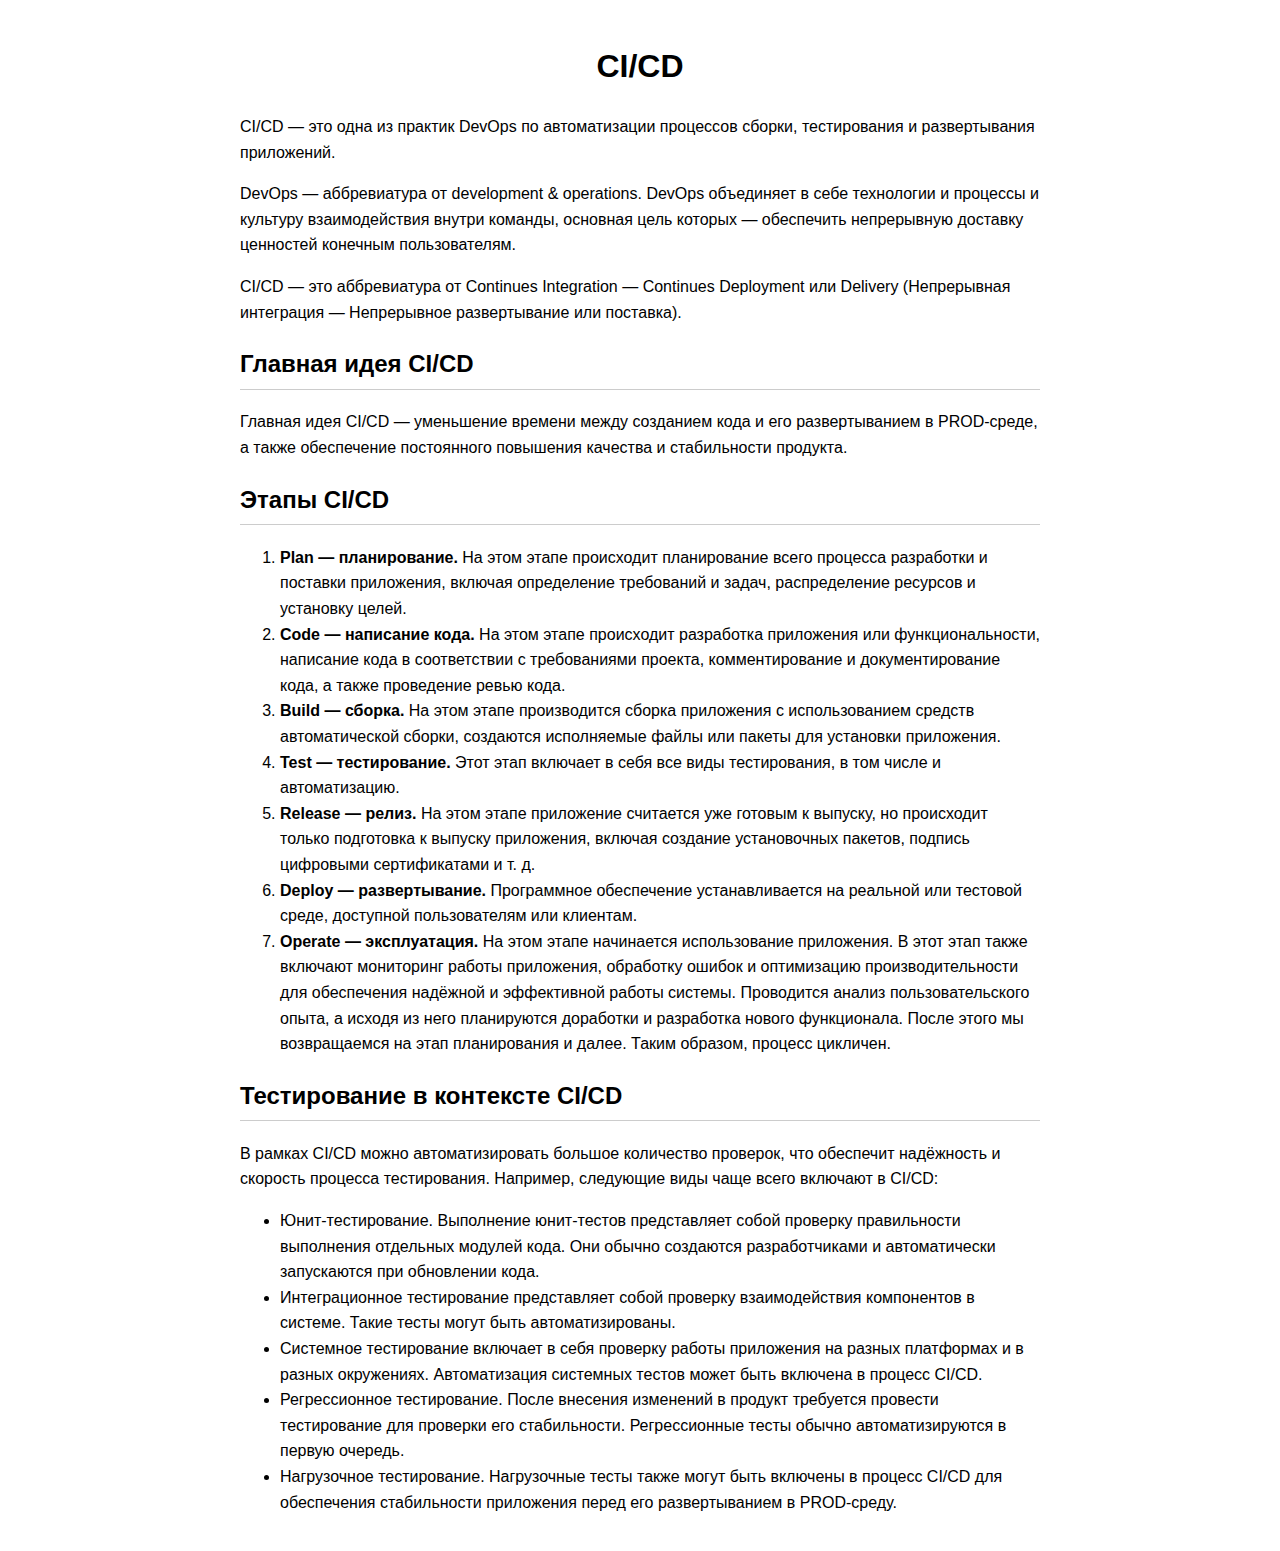
<file: html/CI-CD.html>
<!DOCTYPE html>
<html lang="en">
<head>
  <meta charset="UTF-8">
  <meta name="viewport" content="width=device-width, initial-scale=1.0">
  <title>CI/CD</title>
  <style>
    body {
      font-family: Arial, sans-serif;
      line-height: 1.6;
      max-width: 800px;
      margin: 0 auto;
      padding: 20px;
    }
    h1 {
      text-align: center;
    }
    h2 {
      border-bottom: 1px solid #ccc;
      padding-bottom: 5px;
    }
    p {
      margin-bottom: 15px;
    }
  </style>
</head>
<body>
  <h1>CI/CD</h1>
  <p>CI/CD — это одна из практик DevOps по автоматизации процессов сборки, тестирования и развертывания приложений.</p>
  <p>DevOps — аббревиатура от development & operations. DevOps объединяет в себе технологии и процессы и культуру взаимодействия внутри команды, основная цель которых — обеспечить непрерывную доставку ценностей конечным пользователям.</p>
  <p>CI/CD — это аббревиатура от Continues Integration — Continues Deployment или Delivery (Непрерывная интеграция — Непрерывное развертывание или поставка).</p>
  <h2>Главная идея CI/CD</h2>
  <p>Главная идея CI/CD — уменьшение времени между созданием кода и его развертыванием в PROD-среде, а также обеспечение постоянного повышения качества и стабильности продукта.</p>
  <h2>Этапы CI/CD</h2>
  <ol>
    <li>
      <strong>Plan — планирование.</strong> На этом этапе происходит планирование всего процесса разработки и поставки приложения, включая определение требований и задач, распределение ресурсов и установку целей.
    </li>
    <li>
      <strong>Code — написание кода.</strong> На этом этапе происходит разработка приложения или функциональности, написание кода в соответствии с требованиями проекта, комментирование и документирование кода, а также проведение ревью кода.
    </li>
    <li>
      <strong>Build — сборка.</strong> На этом этапе производится сборка приложения с использованием средств автоматической сборки, создаются исполняемые файлы или пакеты для установки приложения.
    </li>
    <li>
      <strong>Test — тестирование.</strong> Этот этап включает в себя все виды тестирования, в том числе и автоматизацию.
    </li>
    <li>
      <strong>Release — релиз.</strong> На этом этапе приложение считается уже готовым к выпуску, но происходит только подготовка к выпуску приложения, включая создание установочных пакетов, подпись цифровыми сертификатами и т. д.
    </li>
    <li>
      <strong>Deploy — развертывание.</strong> Программное обеспечение устанавливается на реальной или тестовой среде, доступной пользователям или клиентам.
    </li>
    <li>
      <strong>Operate — эксплуатация.</strong> На этом этапе начинается использование приложения. В этот этап также включают мониторинг работы приложения, обработку ошибок и оптимизацию производительности для обеспечения надёжной и эффективной работы системы. Проводится анализ пользовательского опыта, а исходя из него планируются доработки и разработка нового функционала. После этого мы возвращаемся на этап планирования и далее. Таким образом, процесс цикличен.
    </li>
  </ol>
  <h2>Тестирование в контексте CI/CD</h2>
  <p>В рамках CI/CD можно автоматизировать большое количество проверок, что обеспечит надёжность и скорость процесса тестирования. Например, следующие виды чаще всего включают в CI/CD:</p>
  <ul>
    <li>Юнит-тестирование. Выполнение юнит-тестов представляет собой проверку правильности выполнения отдельных модулей кода. Они обычно создаются разработчиками и автоматически запускаются при обновлении кода.</li>
    <li>Интеграционное тестирование представляет собой проверку взаимодействия компонентов в системе. Такие тесты могут быть автоматизированы.</li>
    <li>Системное тестирование включает в себя проверку работы приложения на разных платформах и в разных окружениях. Автоматизация системных тестов может быть включена в процесс CI/CD.</li>
    <li>Регрессионное тестирование. После внесения изменений в продукт требуется провести тестирование для проверки его стабильности. Регрессионные тесты обычно автоматизируются в первую очередь.</li>
    <li>Нагрузочное тестирование. Нагрузочные тесты также могут быть включены в процесс CI/CD для обеспечения стабильности приложения перед его развертыванием в PROD-среду.</li>
  </ul>
</body>
</html>
</file>
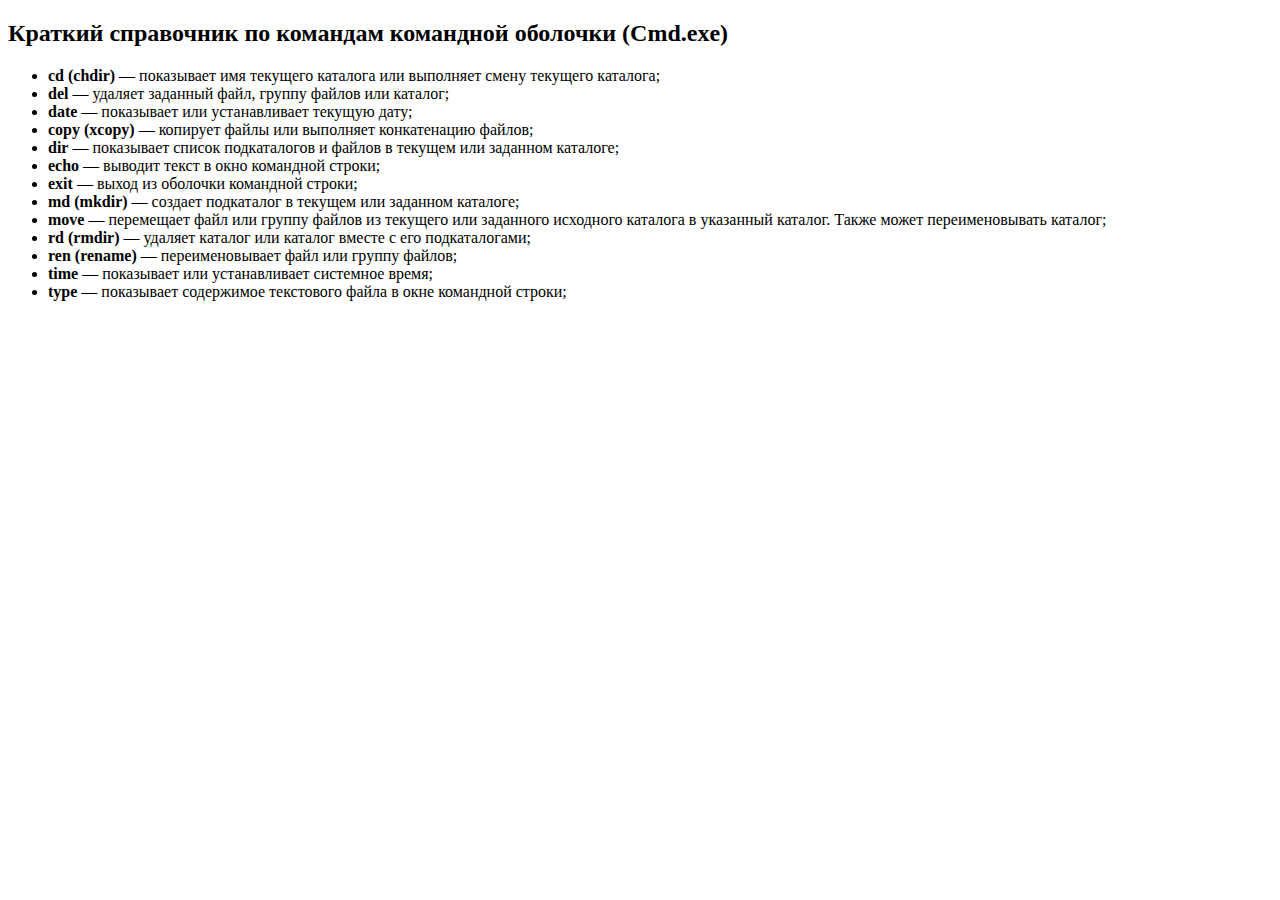
<file: html/cmd.html>
<!DOCTYPE html>
<html lang="en">
<head>
    <meta charset="UTF-8">
    <title>Командная строка Windows</title>
</head>
<body>
    <h2>Краткий справочник по командам командной оболочки (Cmd.exe)</h2>
    <ul>
        <li><strong>cd (chdir)</strong> — показывает имя текущего каталога или выполняет смену текущего каталога;</li>
        <li><strong>del</strong> — удаляет заданный файл, группу файлов или каталог;</li>
        <li><strong>date</strong> — показывает или устанавливает текущую дату;</li>
        <li><strong>copy (xcopy)</strong> — копирует файлы или выполняет конкатенацию файлов;</li>
        <li><strong>dir</strong> — показывает список подкаталогов и файлов в текущем или заданном каталоге;</li>
        <li><strong>echo</strong> — выводит текст в окно командной строки;</li>
        <li><strong>exit</strong> — выход из оболочки командной строки;</li>
        <li><strong>md (mkdir)</strong> — создает подкаталог в текущем или заданном каталоге;</li>
        <li><strong>move</strong> — перемещает файл или группу файлов из текущего или заданного исходного каталога в
            указанный каталог. Также может переименовывать каталог;</li>
        <li><strong>rd (rmdir)</strong> — удаляет каталог или каталог вместе с его подкаталогами;</li>
        <li><strong>ren (rename)</strong> — переименовывает файл или группу файлов;</li>
        <li><strong>time</strong> — показывает или устанавливает системное время;</li>
        <li><strong>type</strong> — показывает содержимое текстового файла в окне командной строки;</li>
    </ul>

</div>
</body>
</html>
</file>
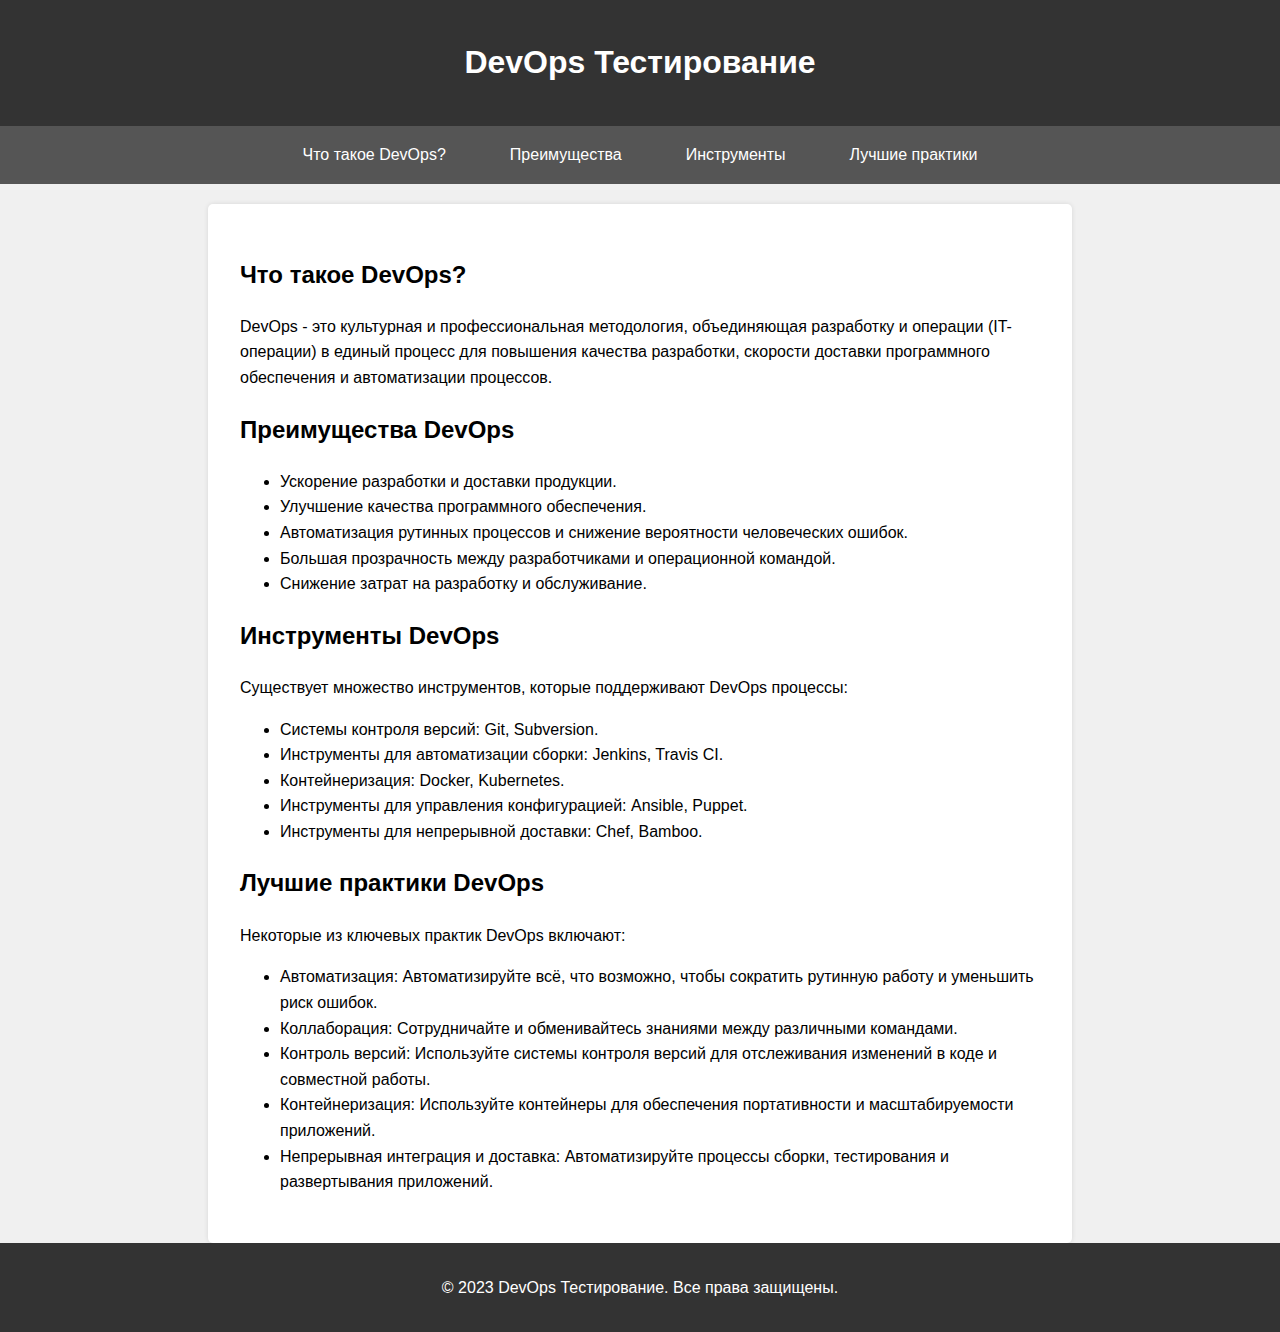
<file: html/devops.html>
<!DOCTYPE html>
<html lang="en">

<head>
    <meta charset="UTF-8">
    <meta name="viewport" content="width=device-width, initial-scale=1.0">
    <title>DevOps Тестирование</title>
    <style>
        body {
            font-family: Arial, sans-serif;
            line-height: 1.6;
            margin: 0;
            padding: 0;
            background-color: #f0f0f0;
        }

        header {
            background-color: #333;
            color: #fff;
            text-align: center;
            padding: 1rem 0;
        }

        nav {
            background-color: #555;
            display: flex;
            justify-content: center;
        }

        nav a {
            color: #fff;
            text-decoration: none;
            padding: 1rem 2rem;
            transition: background-color 0.3s;
        }

        nav a:hover {
            background-color: #444;
        }

        .container {
            max-width: 800px;
            margin: 0 auto;
            padding: 2rem;
            background-color: #fff;
            box-shadow: 0 0 5px rgba(0, 0, 0, 0.1);
            border-radius: 5px;
            margin-top: 20px;
        }

        h1 {
            text-align: center;
        }

        p {
            margin-bottom: 1rem;
        }

        footer {
            background-color: #333;
            color: #fff;
            text-align: center;
            padding: 1rem 0;
        }
    </style>
</head>

<body>
    <header>
        <h1>DevOps Тестирование</h1>
    </header>

    <nav>
        <a href="#what-is-devops">Что такое DevOps?</a>
        <a href="#benefits">Преимущества</a>
        <a href="#tools">Инструменты</a>
        <a href="#best-practices">Лучшие практики</a>
    </nav>

    <div class="container">
        <section id="what-is-devops">
            <h2>Что такое DevOps?</h2>
            <p>DevOps - это культурная и профессиональная методология, объединяющая разработку и операции (IT-операции) в
                единый процесс для повышения качества разработки, скорости доставки программного обеспечения и
                автоматизации процессов.</p>
        </section>

        <section id="benefits">
            <h2>Преимущества DevOps</h2>
            <ul>
                <li>Ускорение разработки и доставки продукции.</li>
                <li>Улучшение качества программного обеспечения.</li>
                <li>Автоматизация рутинных процессов и снижение вероятности человеческих ошибок.</li>
                <li>Большая прозрачность между разработчиками и операционной командой.</li>
                <li>Снижение затрат на разработку и обслуживание.</li>
            </ul>
        </section>

        <section id="tools">
            <h2>Инструменты DevOps</h2>
            <p>Существует множество инструментов, которые поддерживают DevOps процессы:</p>
            <ul>
                <li>Системы контроля версий: Git, Subversion.</li>
                <li>Инструменты для автоматизации сборки: Jenkins, Travis CI.</li>
                <li>Контейнеризация: Docker, Kubernetes.</li>
                <li>Инструменты для управления конфигурацией: Ansible, Puppet.</li>
                <li>Инструменты для непрерывной доставки: Chef, Bamboo.</li>
            </ul>
        </section>

        <section id="best-practices">
            <h2>Лучшие практики DevOps</h2>
            <p>Некоторые из ключевых практик DevOps включают:</p>
            <ul>
                <li>Автоматизация: Автоматизируйте всё, что возможно, чтобы сократить рутинную работу и уменьшить риск
                    ошибок.</li>
                <li>Коллаборация: Сотрудничайте и обменивайтесь знаниями между различными командами.</li>
                <li>Контроль версий: Используйте системы контроля версий для отслеживания изменений в коде и
                    совместной работы.</li>
                <li>Контейнеризация: Используйте контейнеры для обеспечения портативности и масштабируемости
                    приложений.</li>
                <li>Непрерывная интеграция и доставка: Автоматизируйте процессы сборки, тестирования и развертывания
                    приложений.</li>
            </ul>
        </section>
    </div>

    <footer>
        <p>&copy; 2023 DevOps Тестирование. Все права защищены.</p>
    </footer>
</body>

</html>
</file>
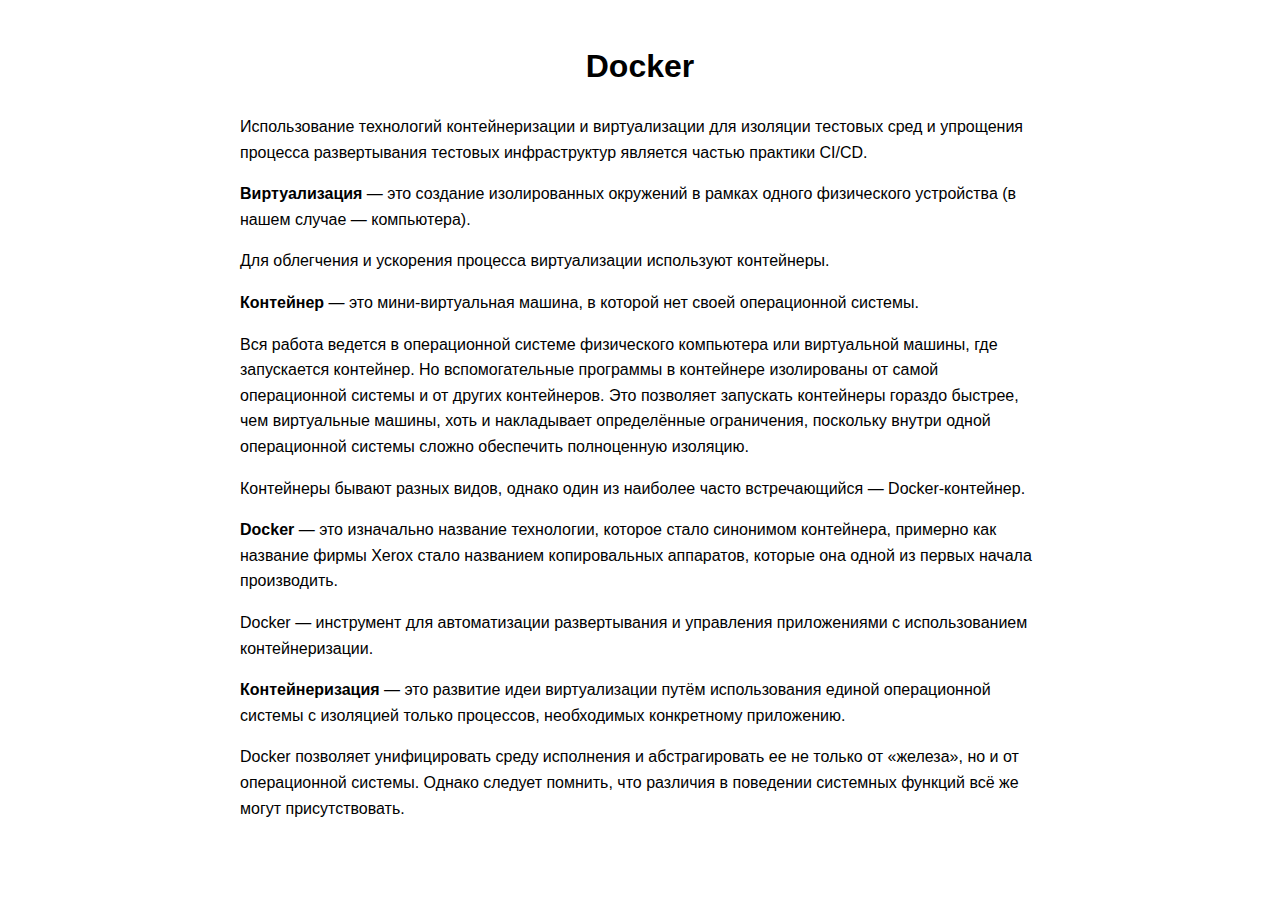
<file: html/Doccker.html>
<!DOCTYPE html>
<html lang="en">
<head>
  <meta charset="UTF-8">
  <meta name="viewport" content="width=device-width, initial-scale=1.0">
  <title>Docker</title>
  <style>
    body {
      font-family: Arial, sans-serif;
      line-height: 1.6;
      max-width: 800px;
      margin: 0 auto;
      padding: 20px;
    }
    h1 {
      text-align: center;
    }
    h2 {
      border-bottom: 1px solid #ccc;
      padding-bottom: 5px;
    }
    p {
      margin-bottom: 15px;
    }
  </style>
</head>
<body>
  <h1>Docker</h1>
  <p>Использование технологий контейнеризации и виртуализации для изоляции тестовых сред и упрощения процесса развертывания тестовых инфраструктур является частью практики CI/CD.</p>
  <p><strong>Виртуализация</strong> — это создание изолированных окружений в рамках одного физического устройства (в нашем случае — компьютера).</p>
  <p>Для облегчения и ускорения процесса виртуализации используют контейнеры.</p>
  <p><strong>Контейнер</strong> — это мини-виртуальная машина, в которой нет своей операционной системы.</p>
  <p>Вся работа ведется в операционной системе физического компьютера или виртуальной машины, где запускается контейнер. Но вспомогательные программы в контейнере изолированы от самой операционной системы и от других контейнеров. Это позволяет запускать контейнеры гораздо быстрее, чем виртуальные машины, хоть и накладывает определённые ограничения, поскольку внутри одной операционной системы сложно обеспечить полноценную изоляцию.</p>
  <p>Контейнеры бывают разных видов, однако один из наиболее часто встречающийся — Docker-контейнер.</p>
  <p><strong>Docker</strong> — это изначально название технологии, которое стало синонимом контейнера, примерно как название фирмы Xerox стало названием копировальных аппаратов, которые она одной из первых начала производить.</p>
  <p>Docker — инструмент для автоматизации развертывания и управления приложениями с использованием контейнеризации.</p>
  <p><strong>Контейнеризация</strong> — это развитие идеи виртуализации путём использования единой операционной системы с изоляцией только процессов, необходимых конкретному приложению.</p>
  <p>Docker позволяет унифицировать среду исполнения и абстрагировать ее не только от «железа», но и от операционной системы. Однако следует помнить, что различия в поведении системных функций всё же могут присутствовать.</p>
</body>
</html>
</file>
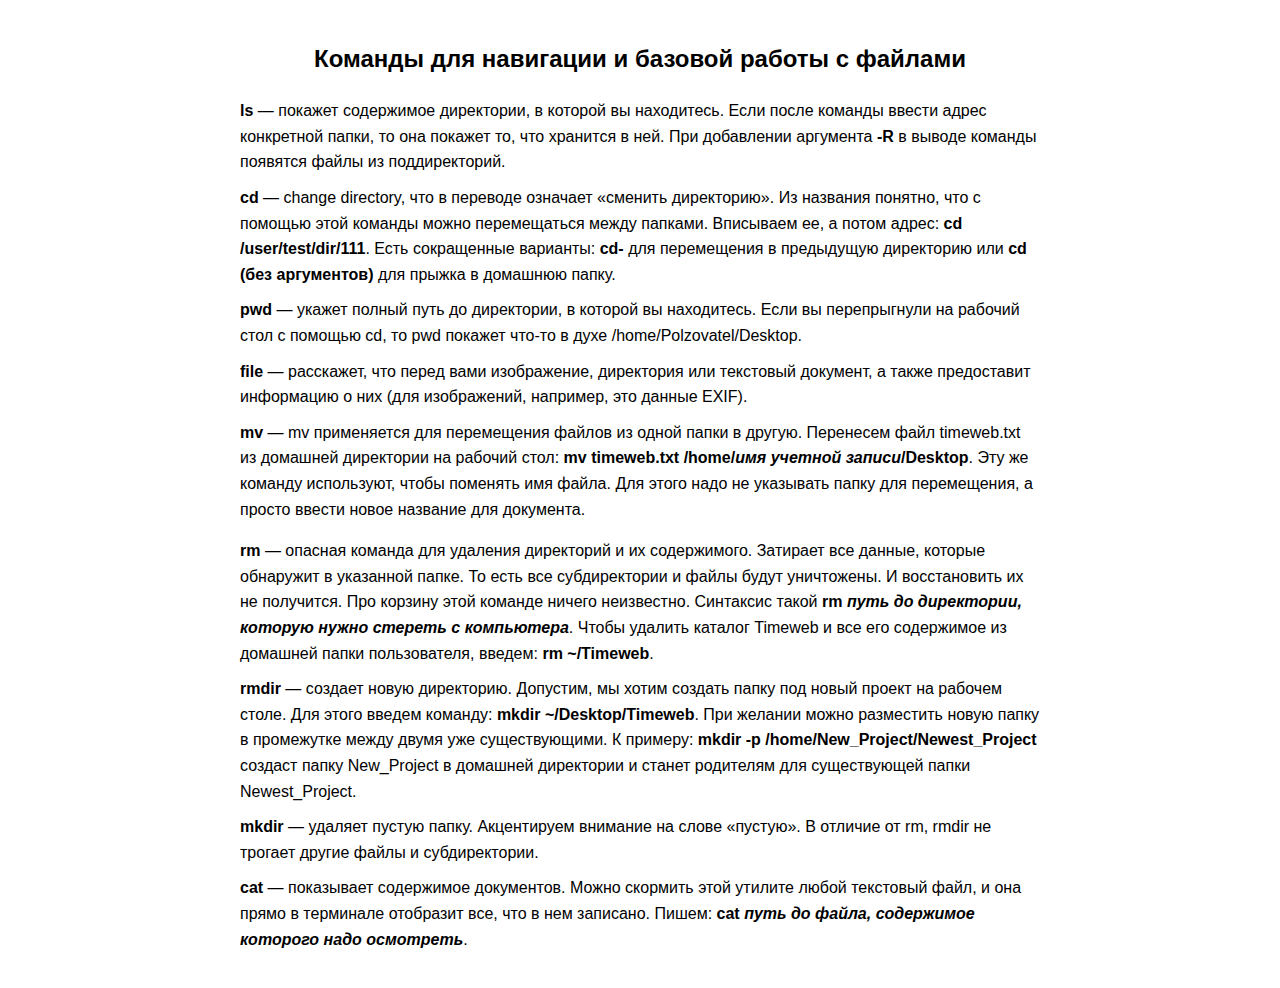
<file: html/macOS.html>
<!DOCTYPE html>
<html lang="en">
<head>
    <meta charset="UTF-8">
    <title>Терминал MacOS</title>
    <style>
        body {
            font-family: Arial, sans-serif;
            line-height: 1.6;
            max-width: 800px;
            margin: 0 auto;
            padding: 20px;
        }
        h2 {
            font-size: 24px;
            text-align: center;
            margin-bottom: 20px;
        }
        ul {
            list-style: none;
            padding-left: 0;
        }
        li {
            margin-bottom: 10px;
        }
        strong {
            font-weight: bold;
        }
        a {
            background-color: transparent;
        }
    </style>
</head>
<body>
    <h2>Команды для навигации и базовой работы с файлами</h2>
    <ul>
        <li><strong>ls</strong> — покажет содержимое директории, в которой вы находитесь. Если после команды ввести адрес
            конкретной папки, то она покажет то, что хранится в ней. При добавлении аргумента <strong>-R</strong> в выводе
            команды появятся файлы из поддиректорий.
        </li>
        <li><strong>cd</strong> — change directory, что в переводе означает «сменить директорию». Из названия понятно, что с
            помощью этой команды можно перемещаться между папками. Вписываем ее, а потом адрес: <strong>cd
                /user/test/dir/111</strong>. Есть сокращенные варианты: <strong>cd-</strong> для перемещения в предыдущую
            директорию или <strong>cd (без аргументов)</strong> для прыжка в домашнюю папку.
        </li>
        <li><strong>pwd</strong> — укажет полный путь до директории, в которой вы находитесь. Если вы перепрыгнули на
            рабочий стол с помощью cd, то pwd покажет что-то в духе /home/Polzovatel/Desktop.
        </li>
        <li><strong>file</strong> — расскажет, что перед вами изображение, директория или текстовый документ, а также
            предоставит информацию о них (для изображений, например, это данные EXIF).
        </li>
        <li><strong>mv</strong> — mv применяется для перемещения файлов из одной папки в другую. Перенесем файл timeweb.txt
            из домашней директории на рабочий стол: <strong>mv timeweb.txt /home/<em>имя учетной
                записи</em>/Desktop</strong>. Эту же команду используют, чтобы поменять имя файла. Для этого надо не
            указывать папку для перемещения, а просто ввести новое название для документа.
        </li>
    </ul>
    <ul>
        <li><strong>rm</strong> — опасная команда для удаления директорий и их содержимого. Затирает все данные, которые
            обнаружит в указанной папке. То есть все субдиректории и файлы будут уничтожены. И восстановить их не получится.
            Про корзину этой команде ничего неизвестно. Синтаксис такой <strong>rm <em>путь до директории, которую нужно
                стереть с компьютера</em></strong>. Чтобы удалить каталог Timeweb и все его содержимое из домашней
            папки пользователя, введем: <strong>rm ~/Timeweb</strong>.
        </li>
        <li><strong>rmdir</strong> — создает новую директорию. Допустим, мы хотим создать папку под новый проект на рабочем
            столе. Для этого введем команду: <strong>mkdir ~/Desktop/Timeweb</strong>. При желании можно разместить новую
            папку в промежутке между двумя уже существующими. К примеру: <strong>mkdir -p
                /home/New_Project/Newest_Project</strong> создаст папку New_Project в домашней директории и станет родителям
            для существующей папки Newest_Project.
        </li>
        <li><strong>mkdir</strong> — удаляет пустую папку. Акцентируем внимание на слове «пустую». В отличие от rm, rmdir не
            трогает другие файлы и субдиректории.
        </li>
        <li><strong>cat</strong> — показывает содержимое документов. Можно скормить этой утилите любой текстовый файл, и она
            прямо в терминале отобразит все, что в нем записано. Пишем: <strong>cat <em>путь до файла, содержимое которого
                надо осмотреть</em></strong>.
        </li>
    </ul>
</body>
</html>
</file>
